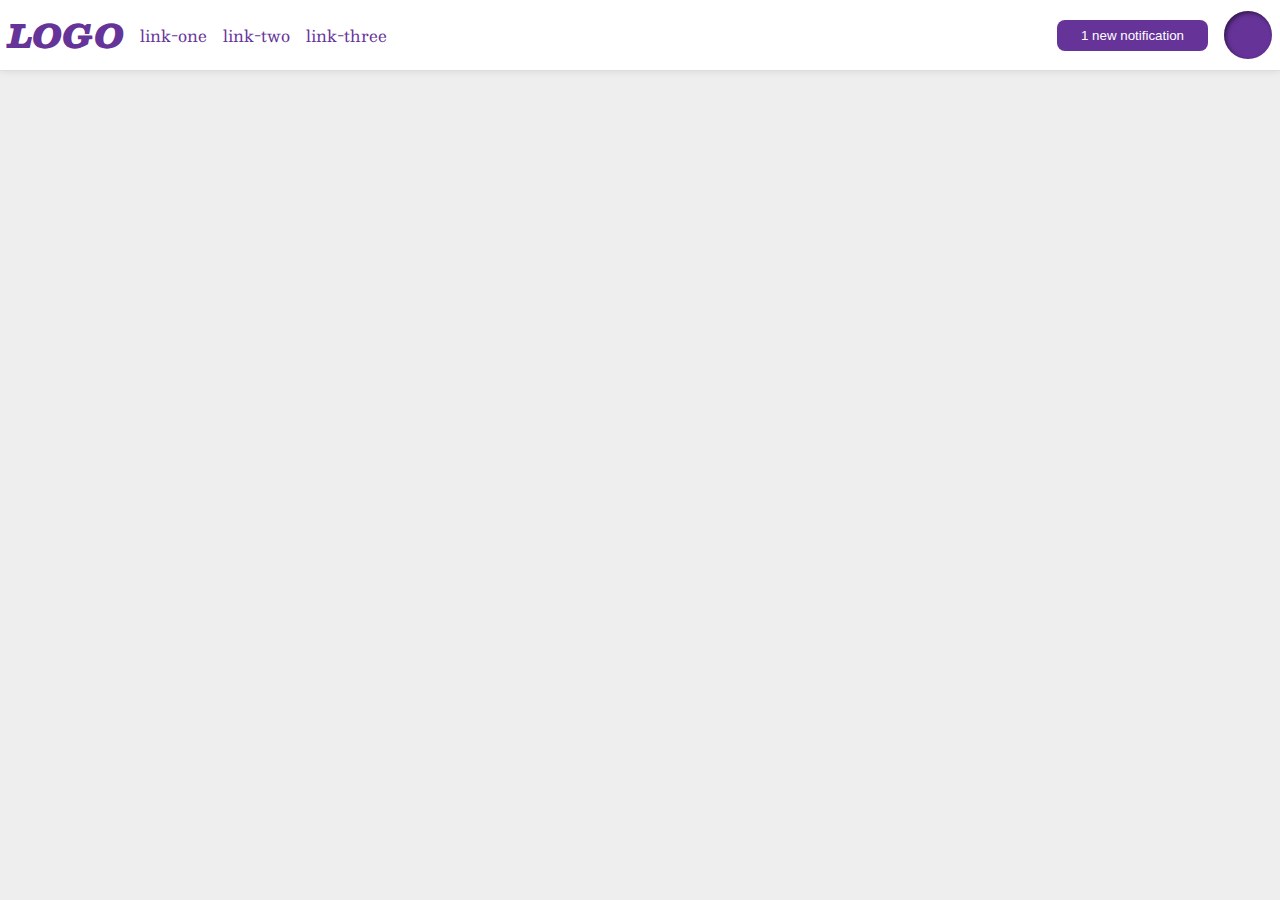
<file: flex/03-flex-header-2/index.html>
<!DOCTYPE html>
<html lang="en">
  <head>
    <meta charset="UTF-8">
    <meta http-equiv="X-UA-Compatible" content="IE=edge">
    <meta name="viewport" content="width=device-width, initial-scale=1.0">
    <title>Flex Header 2</title>
    <link rel="stylesheet" href="style.css">
  </head>
  <body>
    <div class="header">

      <div class="left-items">
        <div class="logo">
          LOGO
        </div>
        <ul class="links">
          <li><a href="https://google.com">link-one</a></li>
          <li><a href="https://google.com">link-two</a></li>
          <li><a href="https://google.com">link-three</a></li>
        </ul>
      </div>
      
      <dif class="right-items">
        <button class="notifications">
          1 new notification
        </button>
        <div class="profile-image"></div>
      </dif>
      
    </div>
  </body>
</html>
</file>
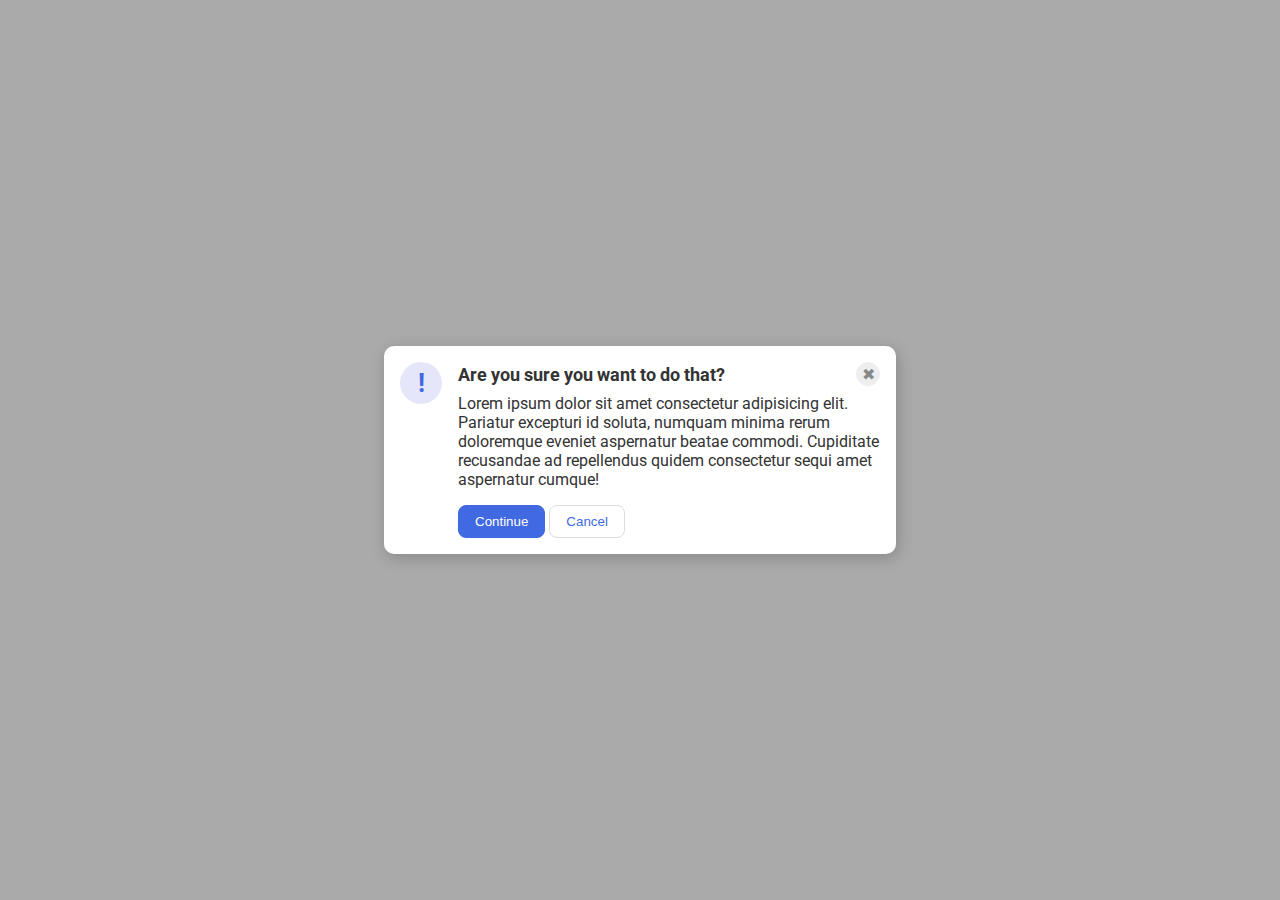
<file: flex/05-flex-modal/index.html>
<!DOCTYPE html>
<html lang="en">
  <head>
    <meta charset="UTF-8">
    <meta http-equiv="X-UA-Compatible" content="IE=edge">
    <meta name="viewport" content="width=device-width, initial-scale=1.0">
    <link rel="stylesheet" href="style.css">
    <title>Modal</title>
  </head>
  <body>
    <div class="modal">
      <div class="icon">!</div>
      <div class="container">

        <div class="header">Are you sure you want to do that?
          <button class="close-button">✖</button>
        </div>

        <div class="text">Lorem ipsum dolor sit amet consectetur adipisicing elit. Pariatur excepturi id soluta, numquam minima rerum doloremque eveniet aspernatur beatae commodi. Cupiditate recusandae ad repellendus quidem consectetur sequi amet aspernatur cumque!</div>
        
        <button class="continue">Continue</button>
        <button class="cancel">Cancel</button>
      </div>
    </div>
  </body>
</html>
</file>
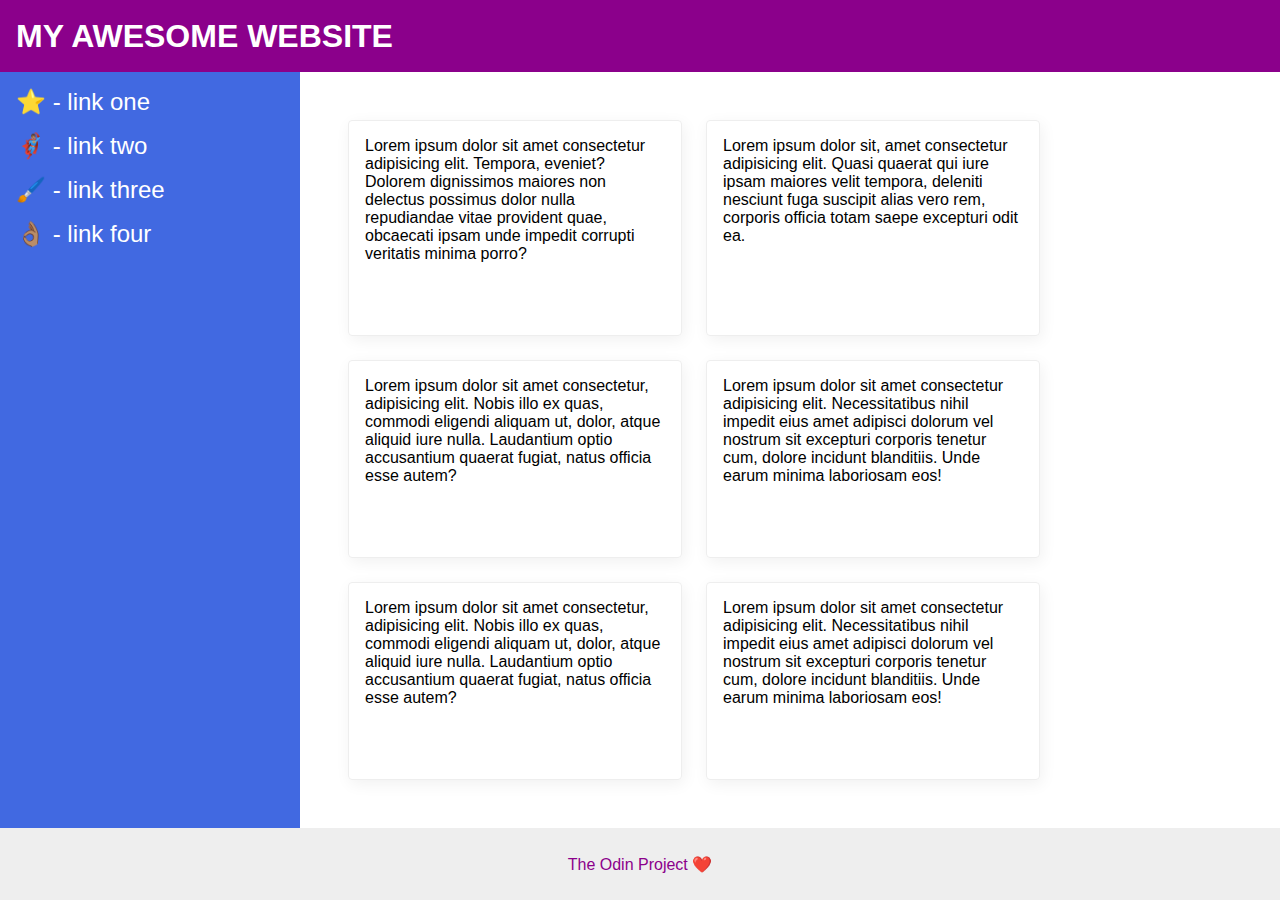
<file: flex/07-flex-layout-2/index.html>
<!DOCTYPE html>
<html lang="en">
  <head>
    <meta charset="UTF-8">
    <meta http-equiv="X-UA-Compatible" content="IE=edge">
    <meta name="viewport" content="width=device-width, initial-scale=1.0">
    <title>The Holy Grail</title>
    <link rel="stylesheet" href="style.css">
  </head>
  <body>
    <div class="header">
      MY AWESOME WEBSITE
    </div>
    
    <div class="content">
      <div class="sidebar">
        <ul>
          <li><a href="#">⭐ - link one</a></li>
          <li><a href="#">🦸🏽‍♂️ - link two</a></li>
          <li><a href="#">🖌️ - link three</a></li>
          <li><a href="#">👌🏽 - link four</a></li>
        </ul>
      </div>
      
      <div class="container">
        <div class="card">Lorem ipsum dolor sit amet consectetur adipisicing elit. Tempora, eveniet? Dolorem dignissimos maiores non delectus possimus dolor nulla repudiandae vitae provident quae, obcaecati ipsam unde impedit corrupti veritatis minima porro?</div>
        <div class="card">Lorem ipsum dolor sit, amet consectetur adipisicing elit. Quasi quaerat qui iure ipsam maiores velit tempora, deleniti nesciunt fuga suscipit alias vero rem, corporis officia totam saepe excepturi odit ea.</div>
        <div class="card">Lorem ipsum dolor sit amet consectetur, adipisicing elit. Nobis illo ex quas, commodi eligendi aliquam ut, dolor, atque aliquid iure nulla. Laudantium optio accusantium quaerat fugiat, natus officia esse autem?</div>
        <div class="card">Lorem ipsum dolor sit amet consectetur adipisicing elit. Necessitatibus nihil impedit eius amet adipisci dolorum vel nostrum sit excepturi corporis tenetur cum, dolore incidunt blanditiis. Unde earum minima laboriosam eos!</div>
        <div class="card">Lorem ipsum dolor sit amet consectetur, adipisicing elit. Nobis illo ex quas, commodi eligendi aliquam ut, dolor, atque aliquid iure nulla. Laudantium optio accusantium quaerat fugiat, natus officia esse autem?</div>
        <div class="card">Lorem ipsum dolor sit amet consectetur adipisicing elit. Necessitatibus nihil impedit eius amet adipisci dolorum vel nostrum sit excepturi corporis tenetur cum, dolore incidunt blanditiis. Unde earum minima laboriosam eos!</div>
      </div>
      
    </div>
    
    <div class="footer">
      The Odin Project ❤️
    </div>
  </body>
</html>
</file>
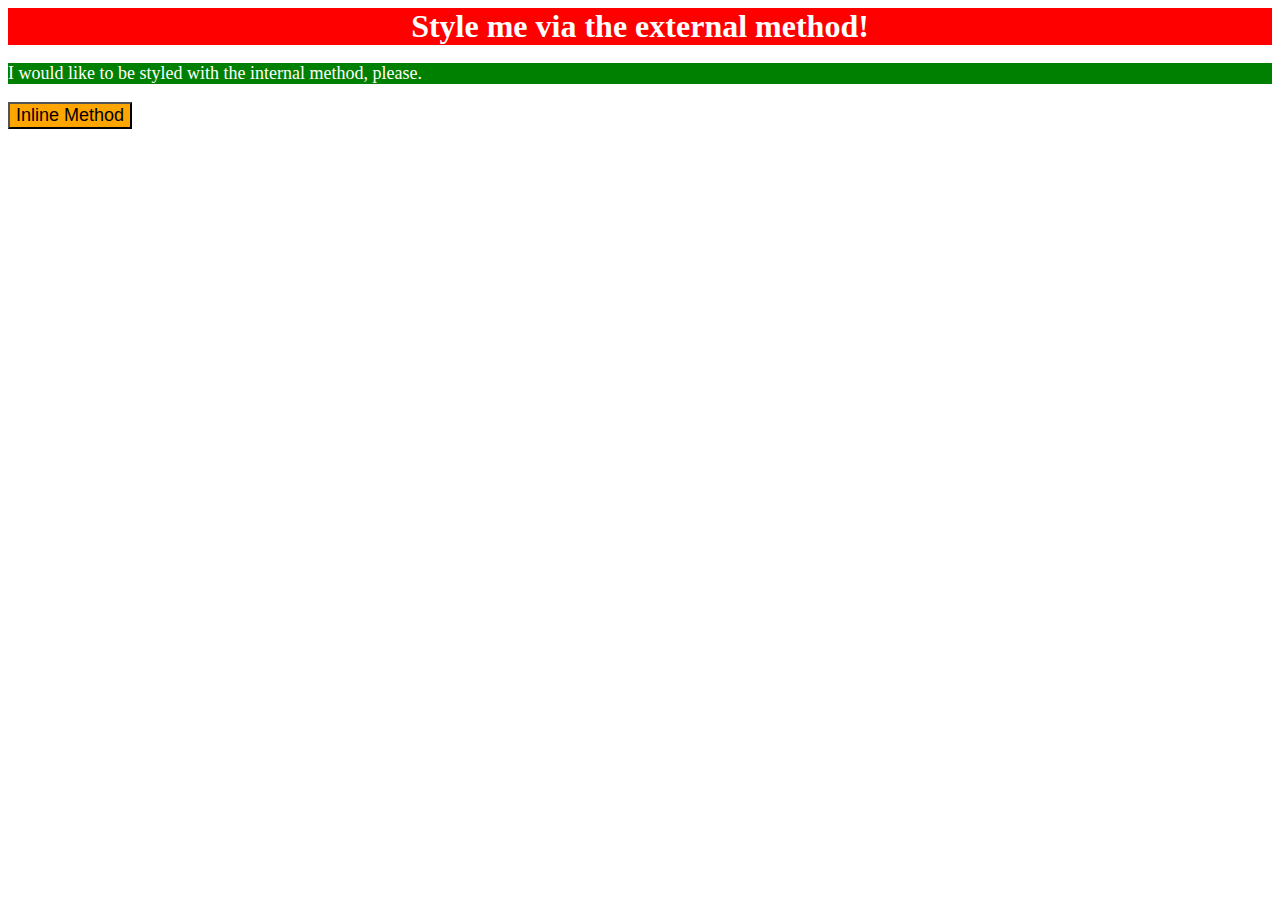
<file: foundations/01-css-methods/index.html>
<!DOCTYPE html>
<html lang="en">
  <head>
    <meta charset="UTF-8">
    <meta http-equiv="X-UA-Compatible" content="IE=edge">
    <meta name="viewport" content="width=device-width, initial-scale=1.0">
    <link rel="stylesheet" href="style.css">
    <title>Methods for Adding CSS</title>
    
    <style>
      p {
        background-color: green;
        color: white;
        font-size: 18px;
      }
    </style>
  </head>
  <body>
    <div>Style me via the external method!</div>
    <p>I would like to be styled with the internal method, please.</p>
    <button style="background-color: orange; font-size: 18px;">Inline Method</button>
  </body>
</html>
</file>
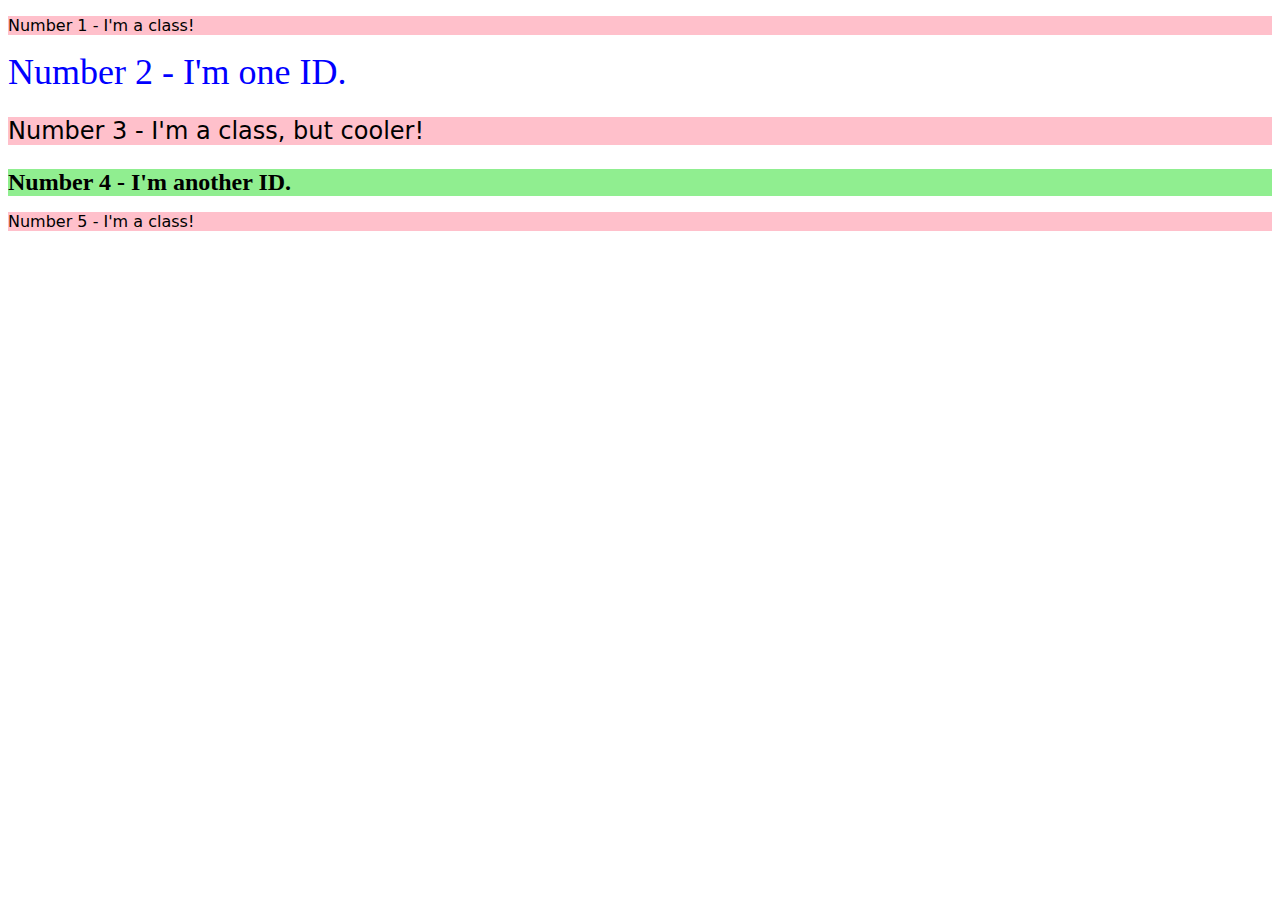
<file: foundations/02-class-id-selectors/index.html>
<!DOCTYPE html>
<html lang="en">
  <head>
    <meta charset="UTF-8">
    <meta http-equiv="X-UA-Compatible" content="IE=edge">
    <meta name="viewport" content="width=device-width, initial-scale=1.0">
    <title>Class and ID Selectors</title>
    <link rel="stylesheet" href="style.css">
  </head>
  <body>
    <p class="odd">Number 1 - I'm a class!</p>
    <div id="second">Number 2 - I'm one ID.</div>
    <p class="odd medium-font">Number 3 - I'm a class, but cooler!</p>
    <div class="medium-font" id="forth">Number 4 - I'm another ID.</div>
    <p class="odd">Number 5 - I'm a class!</p>
  </body>
</html>
</file>
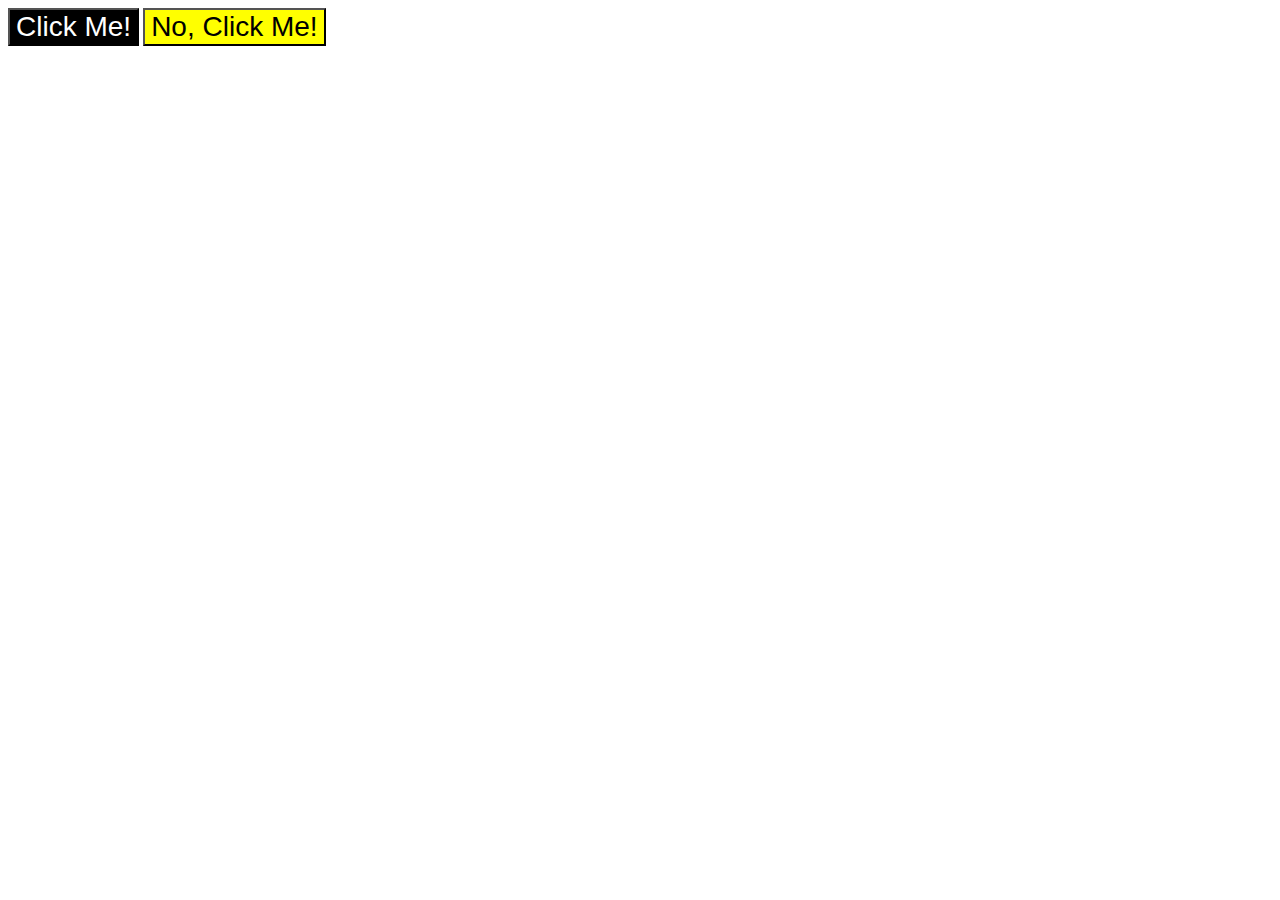
<file: foundations/03-grouping-selectors/index.html>
<!DOCTYPE html>
<html lang="en">
  <head>
    <meta charset="UTF-8">
    <meta http-equiv="X-UA-Compatible" content="IE=edge">
    <meta name="viewport" content="width=device-width, initial-scale=1.0">
    <title>Grouping Selectors</title>
    <link rel="stylesheet" href="style.css">
  </head>
  <body>
    <button class="first">Click Me!</button>
    <button class="second">No, Click Me!</button>
  </body>
</html>
</file>
<file: flex/03-flex-header-2/style.css>
/* this is some magical font-importing.  
you'll learn about it later. */
@import url('https://fonts.googleapis.com/css2?family=Besley:ital,wght@0,400;1,900&display=swap');

body {
  margin: 0;
  background: #eee;
  font-family: Besley, serif;
}

.header {
  background: white;
  border-bottom: 1px solid #ddd;
  box-shadow: 0 0 8px rgba(0,0,0,.1);
  padding: 8px;
  display: flex;
  justify-content: space-between;
}

.left-items, .right-items {
  display: flex;
  gap: 16px;
  align-items: center;
}

.profile-image {
  background: rebeccapurple;
  box-shadow: inset 2px 2px 4px rgba(0,0,0,.5);
  border-radius: 50%;
  width: 48px;
  height: 48px;
}

.logo {
  color: rebeccapurple;
  font-size: 32px;
  font-weight: 900;
  font-style: italic;
}

button {
  border: none;
  border-radius: 8px;
  background: rebeccapurple;
  color: white;
  padding: 8px 24px;
}

a {
  /* this removes the line under our links */
  text-decoration: none;
  color: rebeccapurple;
}

ul {
  list-style-type: none;
  padding: 0;
  display: flex;
  gap: 16px;
  margin: 0;
}
</file>
<file: flex/05-flex-modal/style.css>
@import url('https://fonts.googleapis.com/css2?family=Roboto:wght@400;700&display=swap');

html, body {
  height: 100%;
}

body {
  font-family: Roboto, sans-serif;
  margin: 0;
  background: #aaa;
  color: #333;
  /* I'll give you this one for free lol */
  display: flex;
  align-items: center;
  justify-content: center;
}

.modal {
  background: white;
  width: 480px;
  border-radius: 10px;
  box-shadow: 2px 4px 16px rgba(0,0,0,.2);
  display: flex;
  padding: 16px;
  gap: 16px;
}

.icon {
  color: royalblue;
  font-size: 26px;
  font-weight: 700;
  background: lavender;
  width: 42px;
  height: 42px;
  border-radius: 50%;
  display: flex;
  align-items: center;
  justify-content: center;
  flex: 1 0 auto;
}

.close-button {
  background: #eee;
  border-radius: 50%;
  color: #888;
  font-weight: 400;
  font-size: 16px;
  height: 24px;
  width: 24px;
  display: flex;
  align-items: center;
  justify-content: center;
  border: 1px solid #eee;
  padding: 0;
}

button {
  cursor: pointer;
  padding: 8px 16px;
  border-radius: 8px;
}

button.continue {
  background: royalblue;
  border: 1px solid royalblue;
  color: white;
}

button.cancel {
  background: white;
  border: 1px solid #ddd;
  color: royalblue;
}

.header {
  font-weight: bold;
  font-size: 18px;
  display: flex;
  justify-content: space-between;
  align-items: center;
}

.text {
  margin: 8px 0 16px;
}
</file>
<file: flex/07-flex-layout-2/style.css>
body {
  font-family: -apple-system, BlinkMacSystemFont, 'Segoe UI', Roboto, Oxygen, Ubuntu, Cantarell, 'Open Sans', 'Helvetica Neue', sans-serif;
  margin: 0;
  min-height: 100vh;
  display: flex;
  flex-direction: column;
}

.header {
  height: 72px;
  background: darkmagenta;
  color: white;
  font-size: 32px;
  font-weight: 900;
  display: flex;
  align-items: center;
  padding-left: 16px;
}

.footer {
  height: 72px;
  background: #eee;
  color: darkmagenta;
  display: flex;
  justify-content: center;
  align-items: center;
}

.content {
  display: flex;
  flex: 1;
}

.sidebar {
  width: 300px;
  background: royalblue;
  box-sizing: border-box;
  flex-shrink: 0;
  padding: 16px;
}

ul {
  list-style: none;
  padding: 0;
  margin: 0;
}

li {
  margin-bottom: 16px;
}

a {
  text-decoration: none;
  color: white;
  font-size: 24px;
}

.container {
  display: flex;
  flex-wrap: wrap;
  padding: 48px;
  gap: 24px;
}

.card {
  border: 1px solid #eee;
  box-shadow: 2px 4px 16px rgba(0,0,0,.06);
  border-radius: 4px;
  width: 300px;
  padding: 16px;
}
</file>
<file: foundations/01-css-methods/style.css>
div {
    background-color: red;
    color: white;
    font-size: 32px;
    font-weight: bold;
    text-align: center;
}
</file>
<file: foundations/02-class-id-selectors/style.css>
.odd {
    background-color: pink;
    font-family: Verdana, 'DejaVu Sans', sans-serif;
}

#second {
    color: blue;
    font-size: 36px;
}

.medium-font {
    font-size: 24px;
}

#forth {
    background-color: lightgreen;
    font-weight: bold;
}
</file>
<file: foundations/03-grouping-selectors/style.css>
.first,
.second {
    font-family: Helvetica, 'Times New Roman', sans-serif;
    font-size: 28px;
}

.first {
    background-color: black;
    color: white;
}

.second {
    background-color: yellow;
}
</file>
